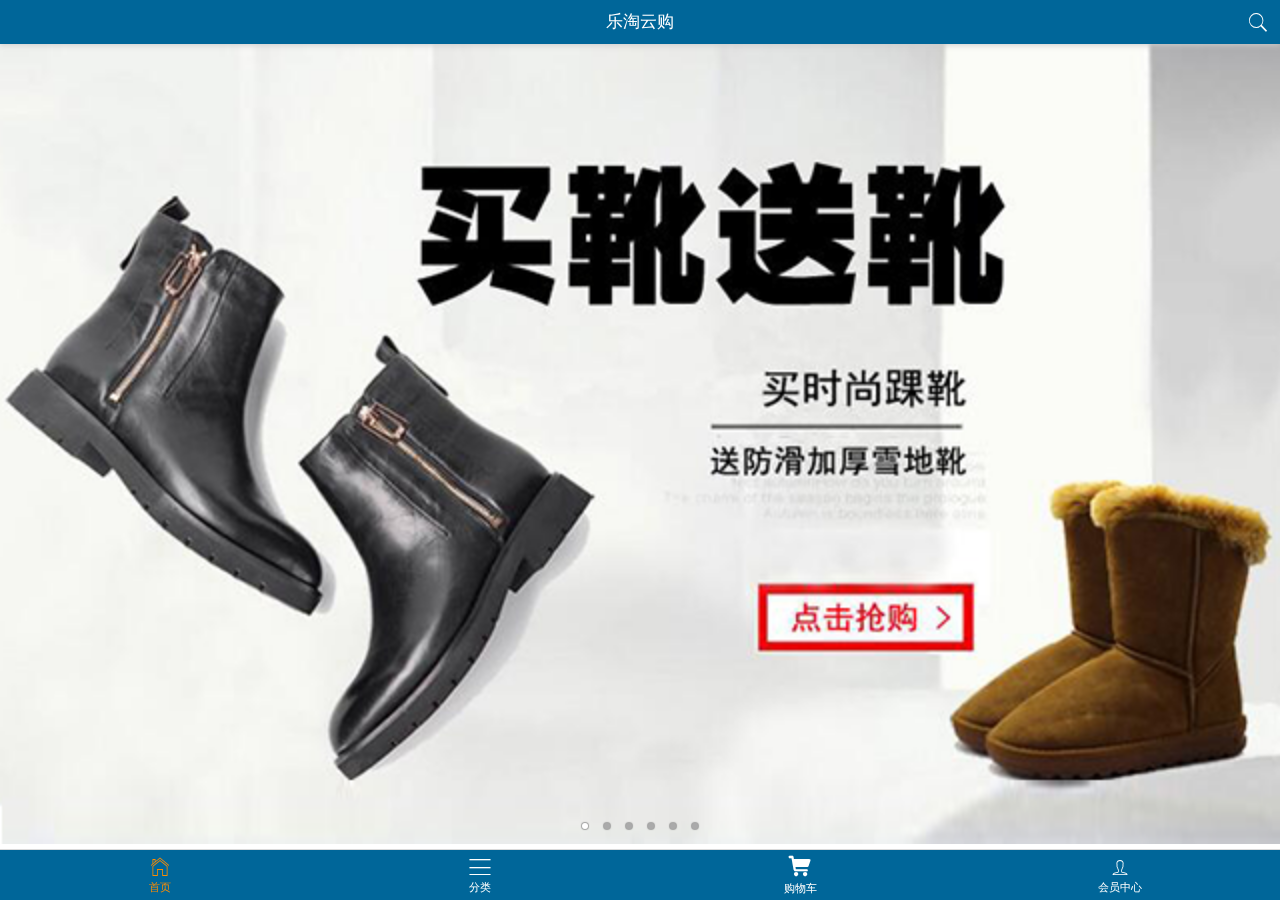
<file: public/mobile/index.html>
<!DOCTYPE html>
<html lang="en">
<head>
	<meta charset="UTF-8">
	<title>Document</title>
	<meta name="viewport" content="width=device-width, user-scalable=no, initial-scale=1.0, maximum-scale=1.0, minimum-scale=1.0">
	<link rel="stylesheet" href="assets/mui/css/mui.min.css">
	<link rel="stylesheet" href="assets/mui/css/iconfont.css">
	<link rel="stylesheet" href="css/base.css">
	<link rel="stylesheet" href="css/index.css">
	<script src="assets/zepto/zepto.min.js"></script>
	<script src="assets/mui/js/mui.min.js"></script>
	<script src="js/common.js"></script>
</head>
<body>

	<header class="mui-bar mui-bar-nav header">
		<h1 class="mui-title">乐淘云购</h1>
		<a href="search.html" class="mui-icon mui-icon-search mui-pull-right"></a>
	</header>
	<nav class="mui-bar mui-bar-tab footer">
		<a class="mui-tab-item mui-active" href="index.html">
			<span class="mui-icon mui-icon-home"></span>
			<span class="mui-tab-label">首页</span>
		</a>
		<a class="mui-tab-item" href="category.html">
			<span class="mui-icon mui-icon-bars"></span>
			<span class="mui-tab-label">分类</span>
		</a>
		<a class="mui-tab-item" href="cart.html">
			<span class="mui-icon iconfont icon-gouwuche"></span>
			<span class="mui-tab-label">购物车</span>
		</a>
		<a class="mui-tab-item" href="user.html">
			<span class="mui-icon mui-icon-person"></span>
			<span class="mui-tab-label">会员中心</span>
		</a>
	</nav>
	<div class="mui-scroll-wrapper">
		<div class="mui-scroll">
			<div class="mui-slider">
				<div class="mui-slider-group mui-slider-loop">
					<div class="mui-slider-item">
						<a href="#"><img src="images/banner6.png" /></a>
					</div>
					<div class="mui-slider-item">
						<a href="#"><img src="images/banner1.png" /></a>
					</div>
					<div class="mui-slider-item">
						<a href="#"><img src="images/banner2.png" /></a>
					</div>
					<div class="mui-slider-item">
						<a href="#"><img src="images/banner3.png" /></a>
					</div>
					<div class="mui-slider-item">
						<a href="#"><img src="images/banner4.png" /></a>
					</div>
					<div class="mui-slider-item">
						<a href="#"><img src="images/banner5.png" /></a>
					</div>
					<div class="mui-slider-item">
						<a href="#"><img src="images/banner6.png" /></a>
					</div>
					<div class="mui-slider-item">
						<a href="#"><img src="images/banner1.png" /></a>
					</div>
				</div>
				<div class="mui-slider-indicator indicator">
				    <div class="mui-indicator mui-active"></div>
				    <div class="mui-indicator"></div>
				    <div class="mui-indicator"></div>
				    <div class="mui-indicator"></div>
				    <div class="mui-indicator"></div>
				    <div class="mui-indicator"></div>
				</div>
			</div>
			<div class="nav-link mui-clearfix">
				<a href="#"><img src="images/nav1.png"></a>
				<a href="#"><img src="images/nav2.png"></a>
				<a href="#"><img src="images/nav3.png"></a>
				<a href="#"><img src="images/nav4.png"></a>
				<a href="#"><img src="images/nav5.png"></a>
				<a href="#"><img src="images/nav6.png"></a>
			</div>
			<div class="brand">
				<img src="images/title0.png" class="title">
				<ul class="list mui-clearfix">
					<li>
						<a href="#">
							<img src="images/brand1.png">
						</a>
					</li>
					<li>
						<a href="#">
							<img src="images/brand2.png">
						</a>
					</li>
					<li>
						<a href="#">
							<img src="images/brand3.png">
						</a>
					</li>
					<li>
						<a href="#">
							<img src="images/brand4.png">
						</a>
					</li>
					<li>
						<a href="#">
							<img src="images/brand5.png">
						</a>
					</li>
					<li>
						<a href="#">
							<img src="images/brand6.png">
						</a>
					</li>
					<li>
						<a href="#">
							<img src="images/brand7.png">
						</a>
					</li>
					<li>
						<a href="#">
							<img src="images/brand8.png">
						</a>
					</li>
				</ul>
			</div>
			<div class="product">
				<img src="images/title1.png" class="title">
				<ul class="list mui-clearfix">
					<li>
						<a href="#">
							<img src="images/product.jpg">
							<span class="name">
								adidas阿迪达斯 男式 场下休闲篮球鞋S83700
							</span>
							<p>
								<span>¥560.00</span>
								<span>¥888.00</span>
							</p>
							<button class="buy-now">立即购买</button>
						</a>
					</li>
					<li>
						<a href="#">
							<img src="images/product.jpg">
							<span class="name">
								adidas阿迪达斯 男式 场下休闲篮球鞋S83700
							</span>
							<p>
								<span>¥560.00</span>
								<span>¥888.00</span>
							</p>
							<button class="buy-now">立即购买</button>
						</a>
					</li>
					<li>
						<a href="#">
							<img src="images/product.jpg">
							<span class="name">
								adidas阿迪达斯 男式 场下休闲篮球鞋S83700
							</span>
							<p>
								<span>¥560.00</span>
								<span>¥888.00</span>
							</p>
							<button class="buy-now">立即购买</button>
						</a>
					</li>
					<li>
						<a href="#">
							<img src="images/product.jpg">
							<span class="name">
								adidas阿迪达斯 男式 场下休闲篮球鞋S83700
							</span>
							<p>
								<span>¥560.00</span>
								<span>¥888.00</span>
							</p>
							<button class="buy-now">立即购买</button>
						</a>
					</li>
				</ul>
			</div>
			<div class="product">
				<img src="images/title2.png" class="title">
				<ul class="list mui-clearfix">
					<li>
						<a href="#">
							<img src="images/product.jpg">
							<span class="name">
								adidas阿迪达斯 男式 场下休闲篮球鞋S83700
							</span>
							<p>
								<span>¥560.00</span>
								<span>¥888.00</span>
							</p>
							<button class="buy-now">立即购买</button>
						</a>
					</li>
					<li>
						<a href="#">
							<img src="images/product.jpg">
							<span class="name">
								adidas阿迪达斯 男式 场下休闲篮球鞋S83700
							</span>
							<p>
								<span>¥560.00</span>
								<span>¥888.00</span>
							</p>
							<button class="buy-now">立即购买</button>
						</a>
					</li>
					<li>
						<a href="#">
							<img src="images/product.jpg">
							<span class="name">
								adidas阿迪达斯 男式 场下休闲篮球鞋S83700
							</span>
							<p>
								<span>¥560.00</span>
								<span>¥888.00</span>
							</p>
							<button class="buy-now">立即购买</button>
						</a>
					</li>
					<li>
						<a href="#">
							<img src="images/product.jpg">
							<span class="name">
								adidas阿迪达斯 男式 场下休闲篮球鞋S83700
							</span>
							<p>
								<span>¥560.00</span>
								<span>¥888.00</span>
							</p>
							<button class="buy-now">立即购买</button>
						</a>
					</li>
				</ul>
			</div>
			<div class="product">
				<img src="images/title3.png" class="title">
				<ul class="list mui-clearfix">
					<li>
						<a href="#">
							<img src="images/product.jpg">
							<span class="name">
								adidas阿迪达斯 男式 场下休闲篮球鞋S83700
							</span>
							<p>
								<span>¥560.00</span>
								<span>¥888.00</span>
							</p>
							<button class="buy-now">立即购买</button>
						</a>
					</li>
					<li>
						<a href="#">
							<img src="images/product.jpg">
							<span class="name">
								adidas阿迪达斯 男式 场下休闲篮球鞋S83700
							</span>
							<p>
								<span>¥560.00</span>
								<span>¥888.00</span>
							</p>
							<button class="buy-now">立即购买</button>
						</a>
					</li>
					<li>
						<a href="#">
							<img src="images/product.jpg">
							<span class="name">
								adidas阿迪达斯 男式 场下休闲篮球鞋S83700
							</span>
							<p>
								<span>¥560.00</span>
								<span>¥888.00</span>
							</p>
							<button class="buy-now">立即购买</button>
						</a>
					</li>
					<li>
						<a href="#">
							<img src="images/product.jpg">
							<span class="name">
								adidas阿迪达斯 男式 场下休闲篮球鞋S83700
							</span>
							<p>
								<span>¥560.00</span>
								<span>¥888.00</span>
							</p>
							<button class="buy-now">立即购买</button>
						</a>
					</li>
				</ul>
			</div>
		</div>
	</div>
</body>
</html>
</file>
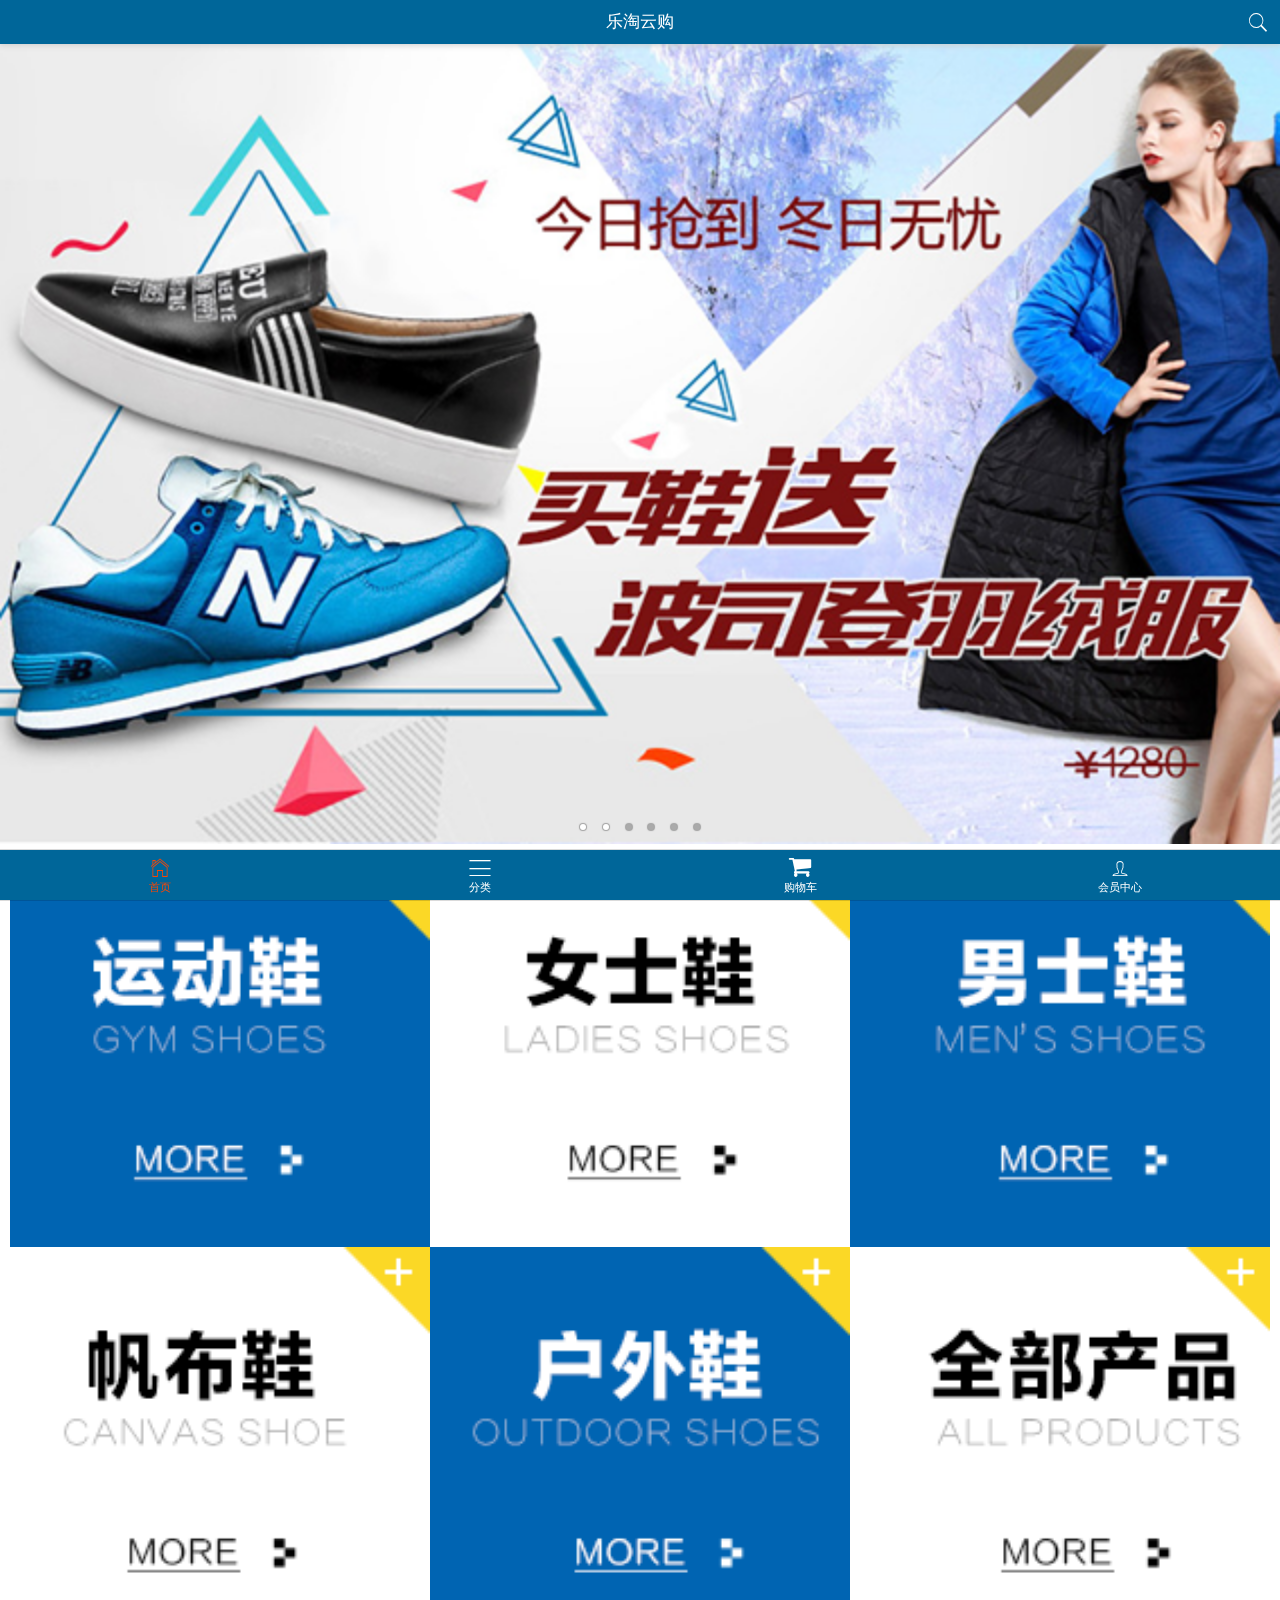
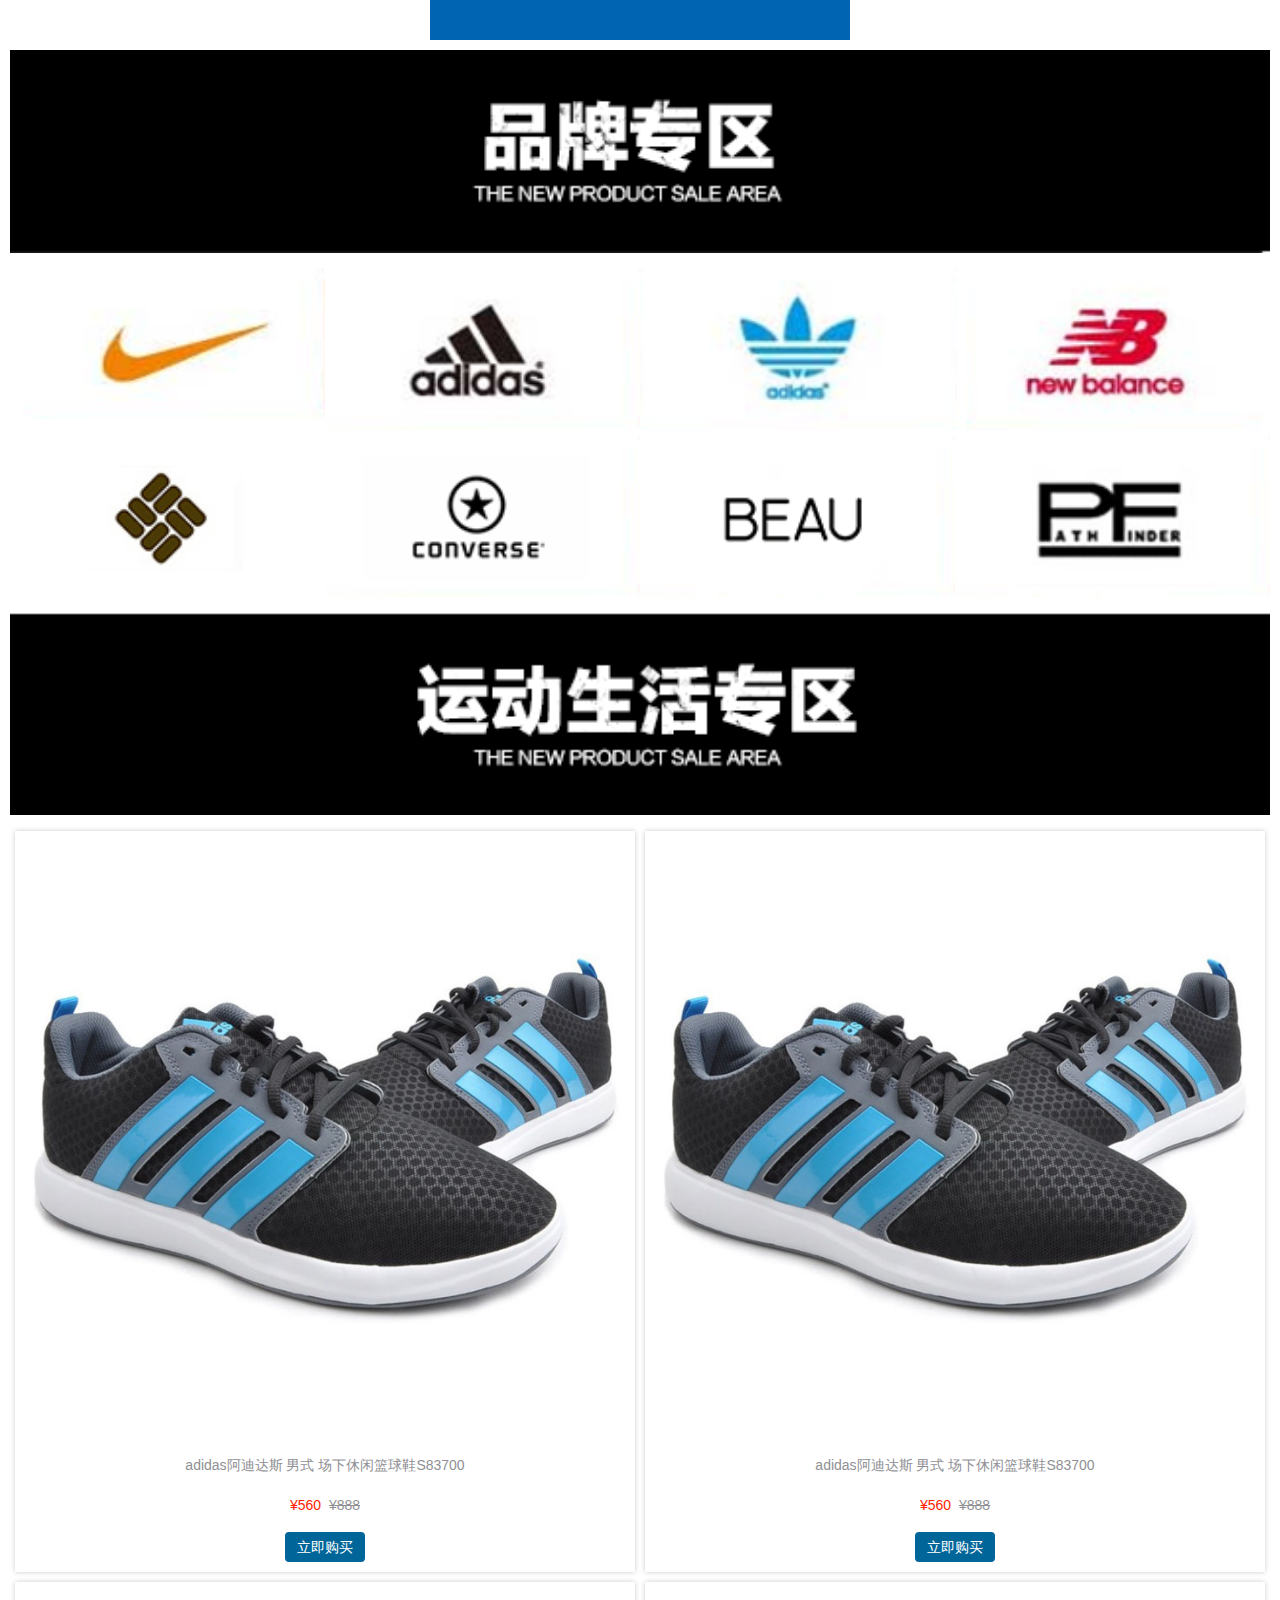
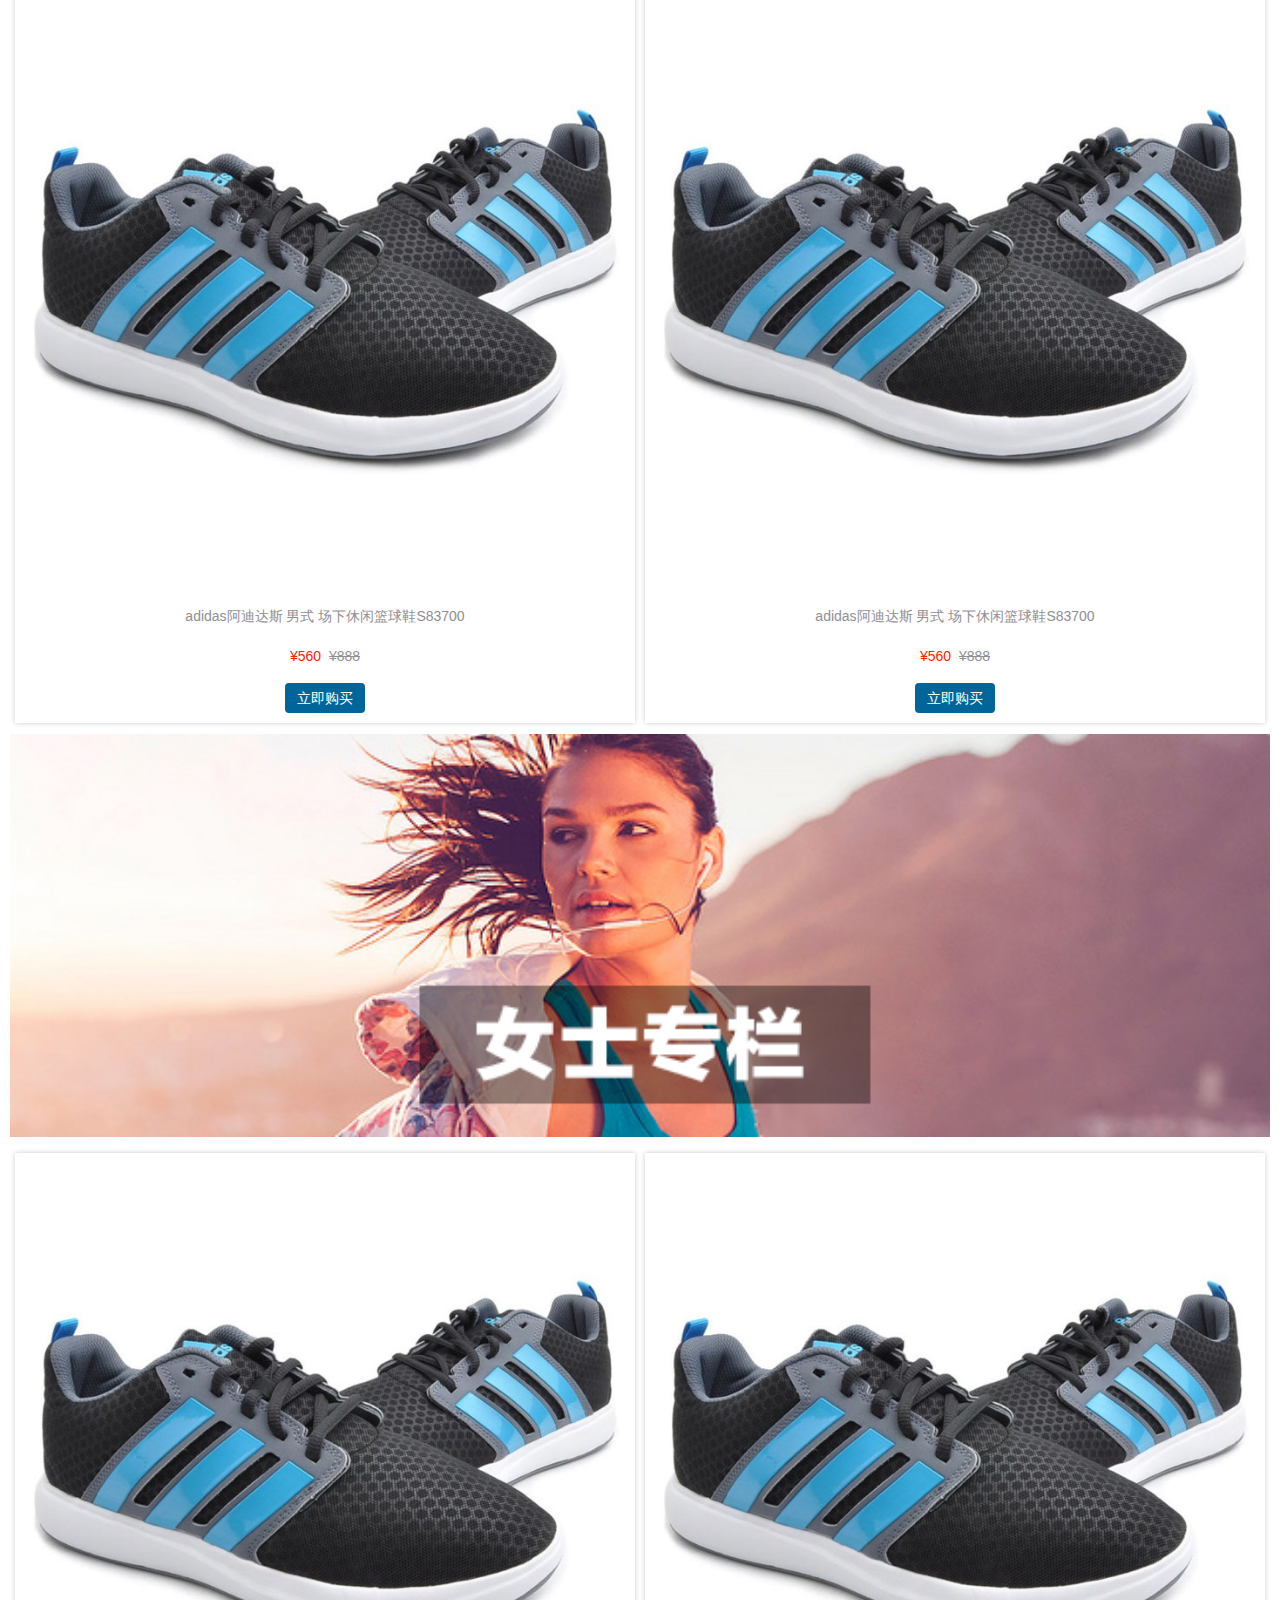
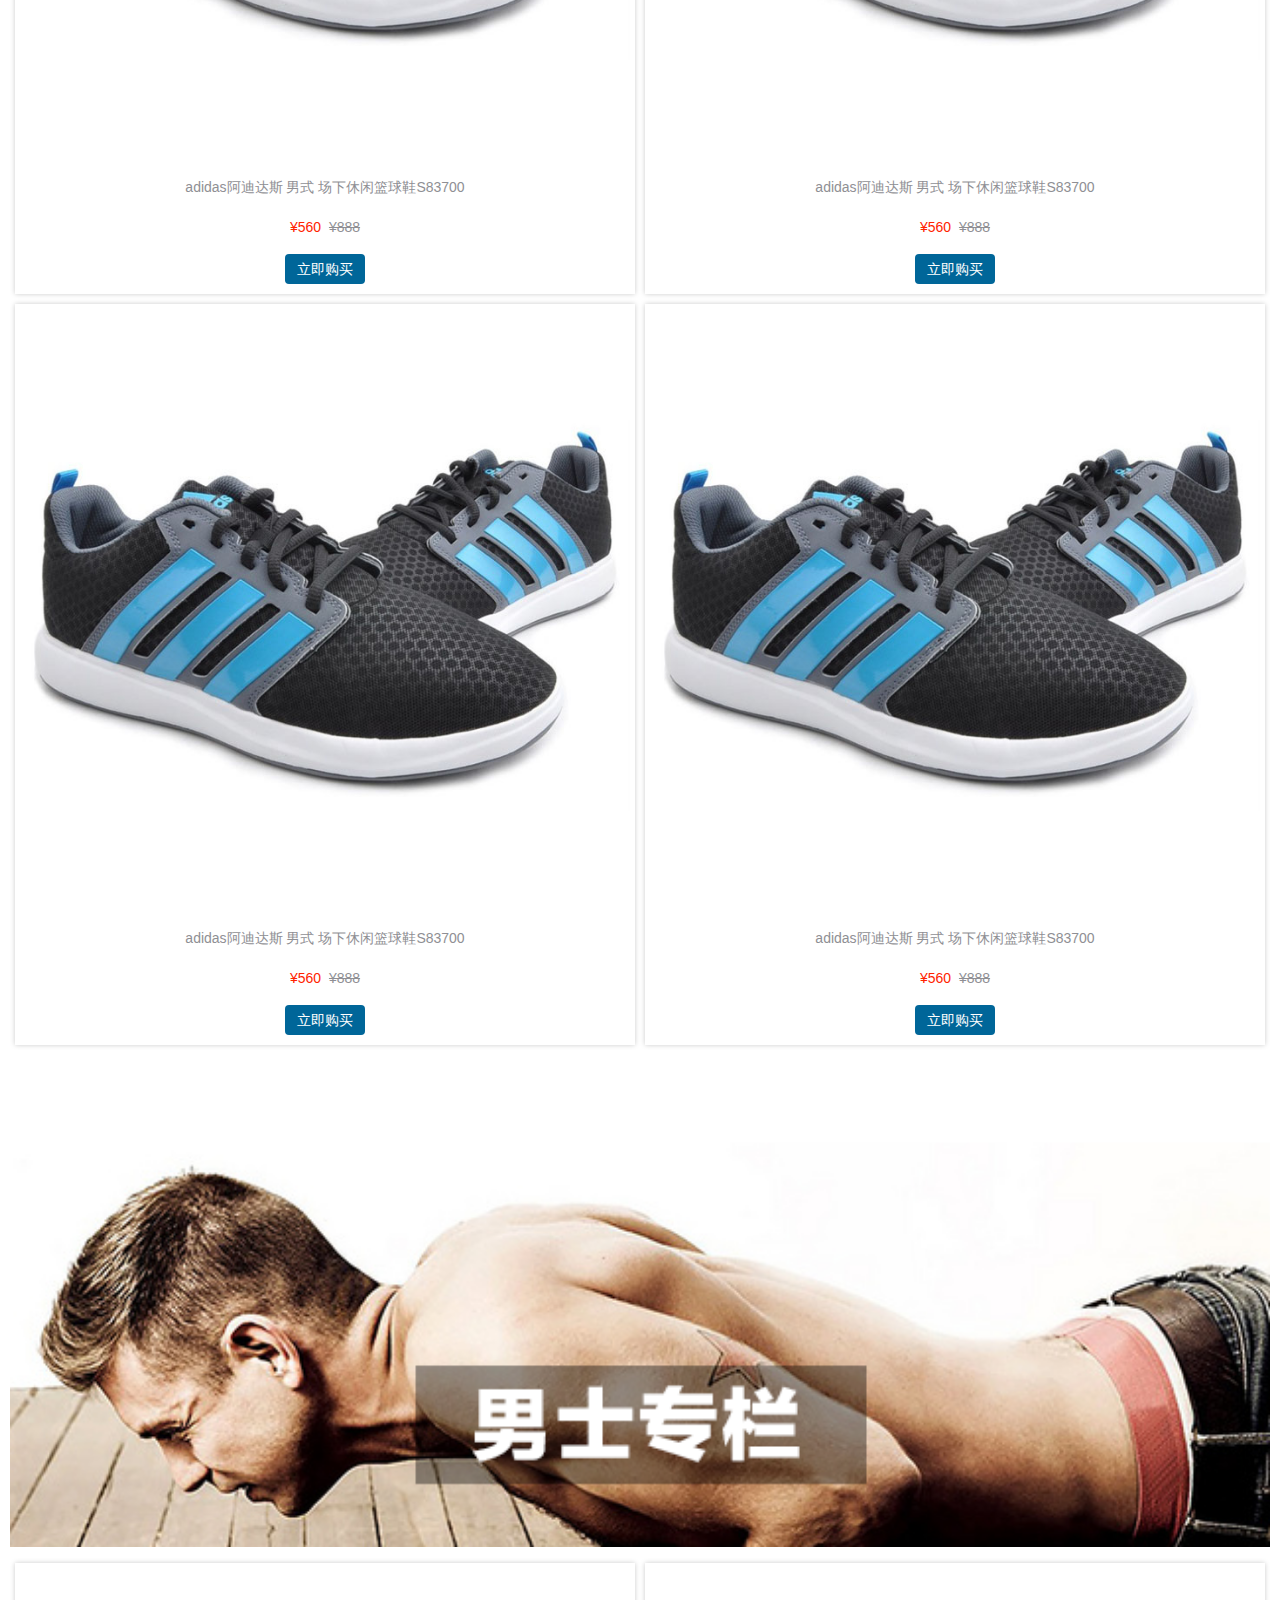
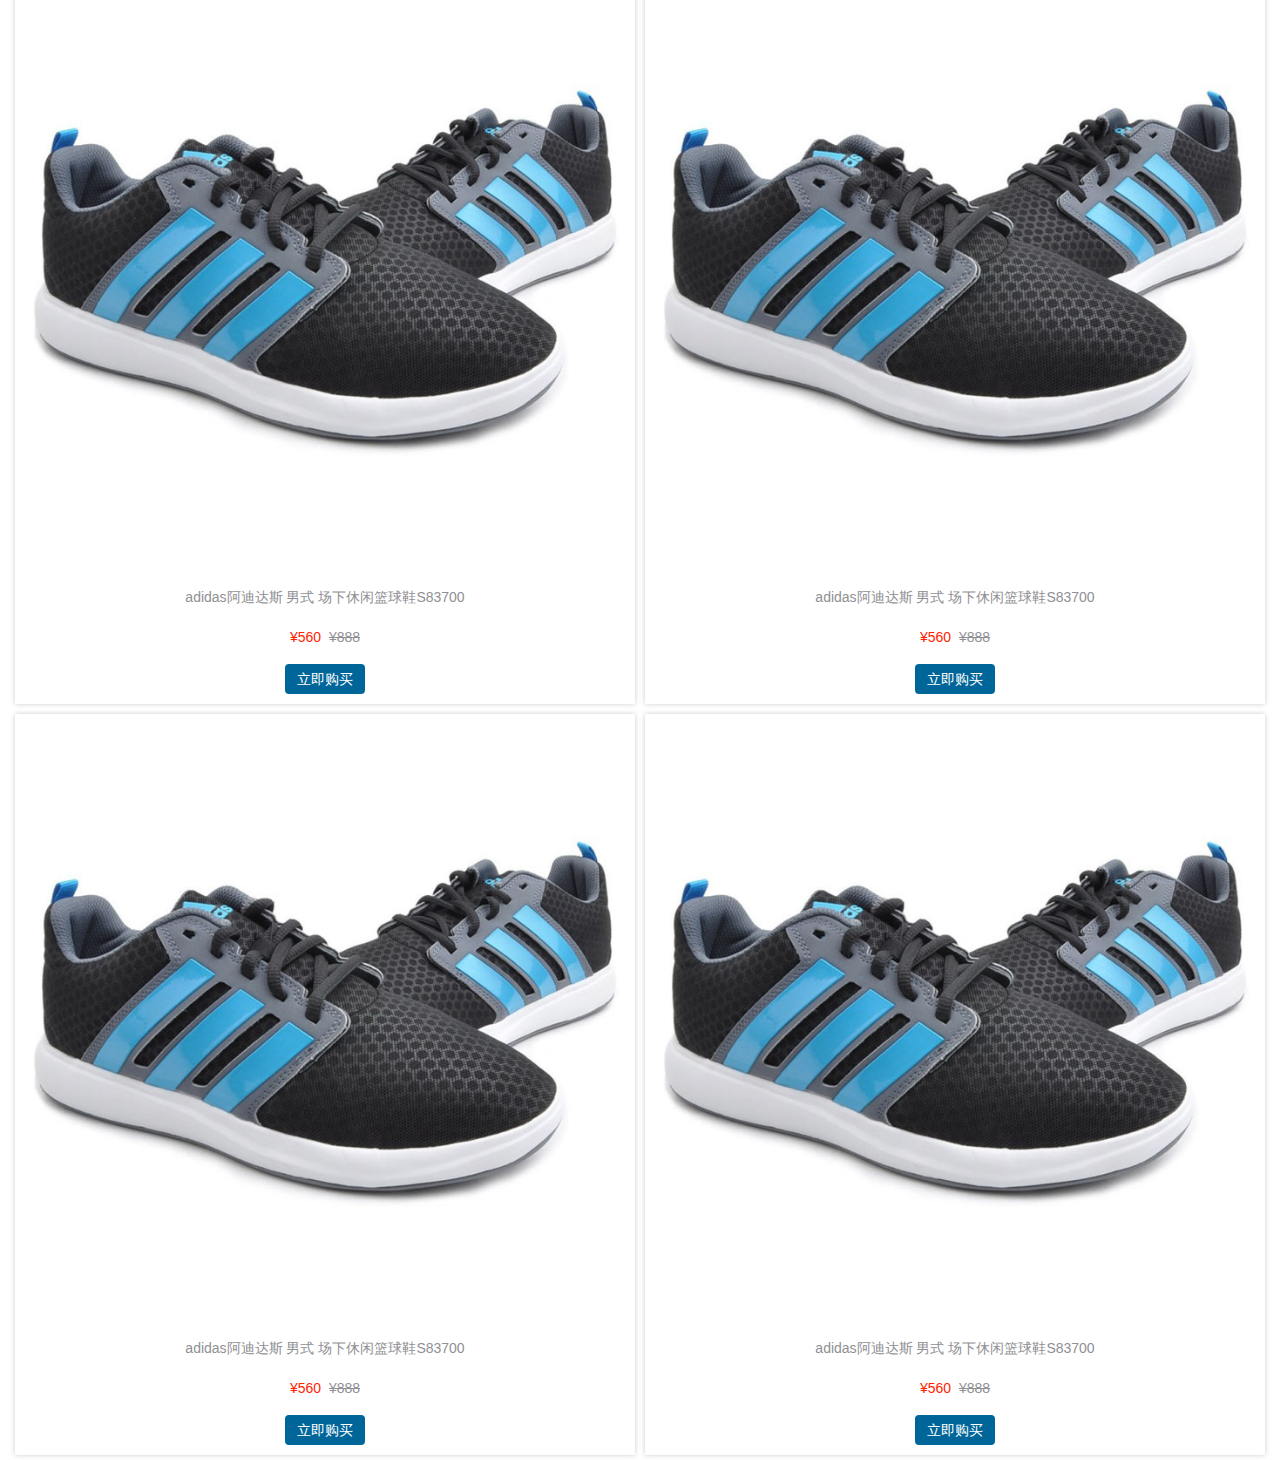
<file: public/my/index.html>
<!DOCTYPE html>
<html lang="en">
<head>
    <meta charset="UTF-8">
    <meta name="viewport" content="width=device-width, initial-scale=1.0">
    <title>mymobile</title>
    <link rel="stylesheet" href="assets/mui/css/mui.min.css">
    <link rel="stylesheet" href="assets/fontAwesome/css/font-awesome.min.css">
    <link rel="stylesheet" href="css/base.css">
    <script src="assets/mui/js/mui.min.js"></script>
    <script src="assets/zepto/zepto.min.js"></script>
    <script src="js/public.js"></script>
</head>
<body>
    <header class="mui-bar mui-bar-nav my-header">
        <h1 class="mui-title">乐淘云购</h1>
        <a href="search.html" class="mui-icon mui-icon-search mui-pull-right"></a>
    </header>
    <nav class="mui-bar mui-bar-tab my-footer">
        <a class="mui-tab-item mui-active" href="index.html">
            <span class="mui-icon mui-icon-home"></span>
            <span class="mui-tab-label">首页</span>
        </a>
        <a class="mui-tab-item" href="category.html">
            <span class="mui-icon mui-icon-bars"></span>
            <span class="mui-tab-label">分类</span>
        </a>
        <a class="mui-tab-item" href="cart.html">
            <span class="mui-icon fa fa-shopping-cart"></span>
            <span class="mui-tab-label">购物车</span>
        </a>
        <a class="mui-tab-item" href="user.html">
            <span class="mui-icon mui-icon-person"></span>
            <span class="mui-tab-label">会员中心</span>
        </a>
    </nav>
    <div class="mui-content">
        <!--轮播图-->
        <div class="banner">
            <div class="mui-slider">
                <div class="mui-slider-group mui-slider-loop">
                    <!--&lt;!&ndash;支持循环，需要重复图片节点&ndash;&gt;-->
                    <div class="mui-slider-item mui-slider-item-duplicate"><a href="#"><img src="images/banner6.png" /></a></div>
                    <div class="mui-slider-item"><a href="#"><img src="images/banner1.png" /></a></div>
                    <div class="mui-slider-item"><a href="#"><img src="images/banner2.png" /></a></div>
                    <div class="mui-slider-item"><a href="#"><img src="images/banner3.png" /></a></div>
                    <div class="mui-slider-item"><a href="#"><img src="images/banner4.png" /></a></div>
                    <div class="mui-slider-item"><a href="#"><img src="images/banner5.png" /></a></div>
                    <div class="mui-slider-item"><a href="#"><img src="images/banner6.png" /></a></div>
                    <!--&lt;!&ndash;支持循环，需要重复图片节点&ndash;&gt;-->
                    <div class="mui-slider-item mui-slider-item-duplicate"><a href="#"><img src="images/banner1.png" /></a></div>
                </div>
                <!--点标记-->
                <div class="mui-slider-indicator">
                    <div class="mui-indicator mui-active"></div>
                    <div class="mui-indicator mui-active"></div>
                    <div class="mui-indicator"></div>
                    <div class="mui-indicator"></div>
                    <div class="mui-indicator"></div>
                    <div class="mui-indicator"></div>
                </div>
            </div>
        </div>

        <!--导航链接-->
        <div class="nav-links mui-clearfix">
            <a href="#"><img src="images/nav1.png" alt=""></a>
            <a href="#"><img src="images/nav2.png" alt=""></a>
            <a href="#"><img src="images/nav3.png" alt=""></a>
            <a href="#"><img src="images/nav4.png" alt=""></a>
            <a href="#"><img src="images/nav5.png" alt=""></a>
            <a href="#"><img src="images/nav6.png" alt=""></a>
        </div>

        <!--品牌专区-->
        <div class="brand">
            <img src="images/title0.png" class="title" alt="">
            <ul class="mui-clearfix">
                <li><a href="javascript:;"><img src="images/brand1.png" alt=""></a></li>
                <li><a href="javascript:;"><img src="images/brand2.png" alt=""></a></li>
                <li><a href="javascript:;"><img src="images/brand3.png" alt=""></a></li>
                <li><a href="javascript:;"><img src="images/brand4.png" alt=""></a></li>
                <li><a href="javascript:;"><img src="images/brand5.png" alt=""></a></li>
                <li><a href="javascript:;"><img src="images/brand6.png" alt=""></a></li>
                <li><a href="javascript:;"><img src="images/brand7.png" alt=""></a></li>
                <li><a href="javascript:;"><img src="images/brand8.png" alt=""></a></li>
            </ul>
        </div>

        <!--运动生活专区-->
        <div class="product">
            <img src="images/title1.png" class="title" alt="">
            <ul class="mui-clearfix">
                <li>
                    <a href="javascript:;">
                        <img src="images/product.jpg" alt="">
                        <span class="name">adidas阿迪达斯 男式 场下休闲篮球鞋S83700</span>
                        <p>
                            <span>¥560</span>
                            <span>¥888</span>
                        </p>
                        <span class="buy-now">立即购买</span>
                    </a>
                </li>
                <li>
                    <a href="javascript:;">
                        <img src="images/product.jpg" alt="">
                        <span class="name">adidas阿迪达斯 男式 场下休闲篮球鞋S83700</span>
                        <p>
                            <span>¥560</span>
                            <span>¥888</span>
                        </p>
                        <span class="buy-now">立即购买</span>
                    </a>
                </li>
                <li>
                    <a href="javascript:;">
                        <img src="images/product.jpg" alt="">
                        <span class="name">adidas阿迪达斯 男式 场下休闲篮球鞋S83700</span>
                        <p>
                            <span>¥560</span>
                            <span>¥888</span>
                        </p>
                        <span class="buy-now">立即购买</span>
                    </a>
                </li>
                <li>
                    <a href="javascript:;">
                        <img src="images/product.jpg" alt="">
                        <span class="name">adidas阿迪达斯 男式 场下休闲篮球鞋S83700</span>
                        <p>
                            <span>¥560</span>
                            <span>¥888</span>
                        </p>
                        <span class="buy-now">立即购买</span>
                    </a>
                </li>
            </ul>
        </div>

        <!--女士专栏-->
        <div class="product">
            <img src="images/title2.png" class="title" alt="">
            <ul>
                <li>
                    <a href="javascript:;">
                        <img src="images/product.jpg" alt="">
                        <span class="name">adidas阿迪达斯 男式 场下休闲篮球鞋S83700</span>
                        <p>
                            <span>¥560</span>
                            <span>¥888</span>
                        </p>
                        <span class="buy-now">立即购买</span>
                    </a>
                </li>
                <li>
                    <a href="javascript:;">
                        <img src="images/product.jpg" alt="">
                        <span class="name">adidas阿迪达斯 男式 场下休闲篮球鞋S83700</span>
                        <p>
                            <span>¥560</span>
                            <span>¥888</span>
                        </p>
                        <span class="buy-now">立即购买</span>
                    </a>
                </li>
                <li>
                    <a href="javascript:;">
                        <img src="images/product.jpg" alt="">
                        <span class="name">adidas阿迪达斯 男式 场下休闲篮球鞋S83700</span>
                        <p>
                            <span>¥560</span>
                            <span>¥888</span>
                        </p>
                        <span class="buy-now">立即购买</span>
                    </a>
                </li>
                <li>
                    <a href="javascript:;">
                        <img src="images/product.jpg" alt="">
                        <span class="name">adidas阿迪达斯 男式 场下休闲篮球鞋S83700</span>
                        <p>
                            <span>¥560</span>
                            <span>¥888</span>
                        </p>
                        <span class="buy-now">立即购买</span>
                    </a>
                </li>
            </ul>
        </div>

        <!--男士专栏-->
        <div class="product">
            <img src="images/title3.png" class="title" alt="">
            <ul>
                <li>
                    <a href="javascript:;">
                        <img src="images/product.jpg" alt="">
                        <span class="name">adidas阿迪达斯 男式 场下休闲篮球鞋S83700</span>
                        <p>
                            <span>¥560</span>
                            <span>¥888</span>
                        </p>
                        <span class="buy-now">立即购买</span>
                    </a>
                </li>
                <li>
                    <a href="javascript:;">
                        <img src="images/product.jpg" alt="">
                        <span class="name">adidas阿迪达斯 男式 场下休闲篮球鞋S83700</span>
                        <p>
                            <span>¥560</span>
                            <span>¥888</span>
                        </p>
                        <span class="buy-now">立即购买</span>
                    </a>
                </li>
                <li>
                    <a href="javascript:;">
                        <img src="images/product.jpg" alt="">
                        <span class="name">adidas阿迪达斯 男式 场下休闲篮球鞋S83700</span>
                        <p>
                            <span>¥560</span>
                            <span>¥888</span>
                        </p>
                        <span class="buy-now">立即购买</span>
                    </a>
                </li>
                <li>
                    <a href="javascript:;">
                        <img src="images/product.jpg" alt="">
                        <span class="name">adidas阿迪达斯 男式 场下休闲篮球鞋S83700</span>
                        <p>
                            <span>¥560</span>
                            <span>¥888</span>
                        </p>
                        <span class="buy-now">立即购买</span>
                    </a>
                </li>
            </ul>
        </div>
    </div>
    <script>
        //获得slider插件对象
        var gallery = mui('.mui-slider');
        gallery.slider({
            interval:1000//自动轮播周期，若为0则不自动播放，默认为0；
        });
    </script>
</body>
</html>
</file>
<file: public/mobile/assets/mui/css/iconfont.css>
@font-face {
  font-family: "iconfont";
  src: url('../fonts/iconfont.ttf?t=1509892845975') format('truetype');
}

.iconfont {
  font-family:"iconfont" !important;
  font-size:16px;
  font-style:normal;
  -webkit-font-smoothing: antialiased;
  -moz-osx-font-smoothing: grayscale;
}

.icon-gouwuche:before { content: "\e600"; }
</file>
<file: public/mobile/css/base.css>
body{
	background:#FFF;
	font-size:14px;
}

a{
	color:#000;
	text-decoration:none;
}

*{
	margin:0;
	padding:0;
}

ul{
	list-style:none;
}

img{
	vertical-align:top;
}

.mui-content{
	background:#FFF;
}

.footer,.header{
	background:#006699;
	
}

.header .mui-title{
	color:#FFF;
}

.header .mui-icon{
	color:#FFF;
}

.footer .mui-tab-item{
	color:#FFF;
}

.footer .mui-tab-item.mui-active{
	color:darkorange;
}

.mui-scroll-wrapper{
	top:44px;
	bottom:50px;
}

.product{
	padding:0 10px;
}

.product .title{
	width:100%;
	margin:10px 0;
}

.product .list{
	
}

.product li{
	width:50%;
	float:left;
	padding:5px;
}

.product a{
	display:block;
	padding:0 5px;
	box-shadow:0 0 5px #ccc;
	overflow:hidden;
}

.product a img{
	width:100%;
}

.product .name{
	line-height:18px;
	display:block;
	color:#8f8f94;
	text-align:center;
	padding:6px;
	height:44px;
	overflow:hidden
}

.product p{
	font-size:12px;
	text-align:center;
}

.product p span:first-child{
	color:#f30;
	margin-right:2px;
}

.product p span:last-child{
	color:#ccc;
	text-decoration:line-through;
	margin-left:2px;
}

.product .buy-now{
	background:#006699;
	color:#FFF;
	margin:0 auto;
	border:none;
	display:block;
	margin-bottom:10px;
}
</file>
<file: public/mobile/css/index.css>
.nav-link{
	padding:10px;
}

.nav-link a{
	display:block;
	width:33.333%;
	float:left;
}

.nav-link a img{
	width:100%;
	vertical-align:top;
}

.brand{
	padding:0 10px;
}

.brand .title{
	width:100%;
	vertical-align:top;
}

.brand .list{
	padding:10px 0;
}

.brand .list li{
	width:25%;
	float:left;
}

.brand .list a{
	display:block;
}

.brand .list img{
	width:100%;
}
</file>
<file: public/my/css/base.css>
ul {
  padding: 0;
  margin: 0;
  list-style: none;
}
body,
.mui-content {
  background-color: #fff;
}
.my-header {
  background-color: #006699;
}
.my-header h1,
.my-header .mui-icon {
  color: #fff;
}
.my-footer {
  background-color: #006699;
}
.my-footer .mui-tab-item {
  color: #fff;
}
.my-footer .mui-tab-item.mui-active {
  color: orangered;
}
.nav-links {
  padding: 10px;
  background-color: #fff;
}
.nav-links > a {
  width: 33.33%;
  float: left;
}
.nav-links > a > img {
  width: 100%;
  /*vertical-align: top;*/
  display: block;
}
.brand {
  padding: 0 10px;
  background-color: #fff;
}
.brand .title {
  width: 100%;
}
.brand ul {
  /*overflow: hidden;*/
  padding: 10px 0;
}
.brand ul li {
  float: left;
  width: 25%;
}
.brand ul li > a {
  display: block;
}
.brand ul li > a > img {
  width: 100%;
}
.product {
  padding: 0 10px;
  background-color: #fff;
}
.product .title {
  width: 100%;
}
.product ul {
  padding: 6px 0;
}
.product ul > li {
  float: left;
  width: 50%;
  padding: 5px;
}
.product ul > li > a {
  display: block;
  box-shadow: 0 0 5px #ccc;
  padding: 5px;
  background-color: #fff;
}
.product ul > li > a img {
  width: 100%;
}
.product ul > li > a .name {
  display: block;
  height: 38px;
  line-height: 18px;
  text-align: center;
  color: #8f8f94;
  font-size: 14px;
  padding: 5px;
  overflow: hidden;
}
.product ul > li > a p {
  text-align: center;
  padding: 6px;
}
.product ul > li > a p > span:first-of-type {
  color: #f20;
  padding-right: 4px;
}
.product ul > li > a p > span:last-of-type {
  text-decoration: line-through;
}
.product ul > li > a .buy-now {
  display: block;
  width: 80px;
  height: 30px;
  line-height: 30px;
  text-align: center;
  background-color: #006699;
  color: #fff;
  font-size: 14px;
  border-radius: 4px;
  margin: 0 auto 5px auto;
}
</file>
